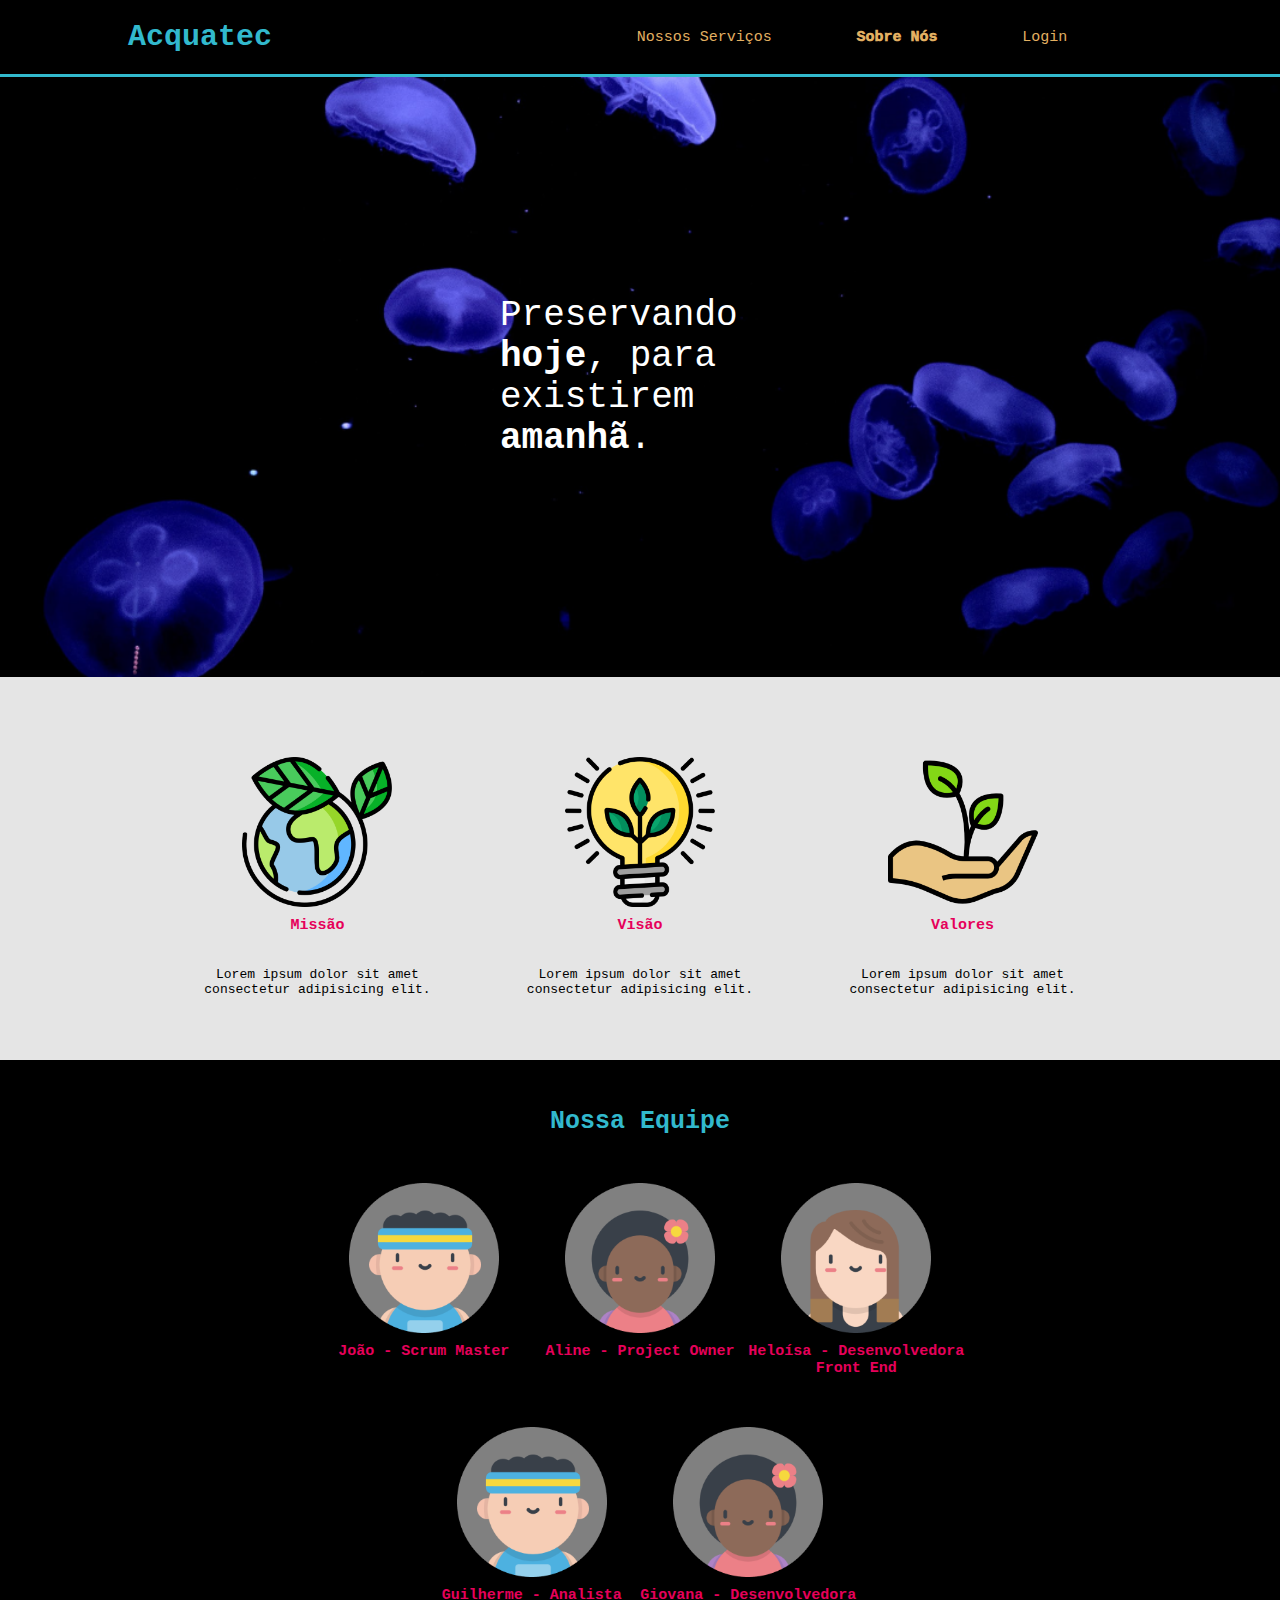
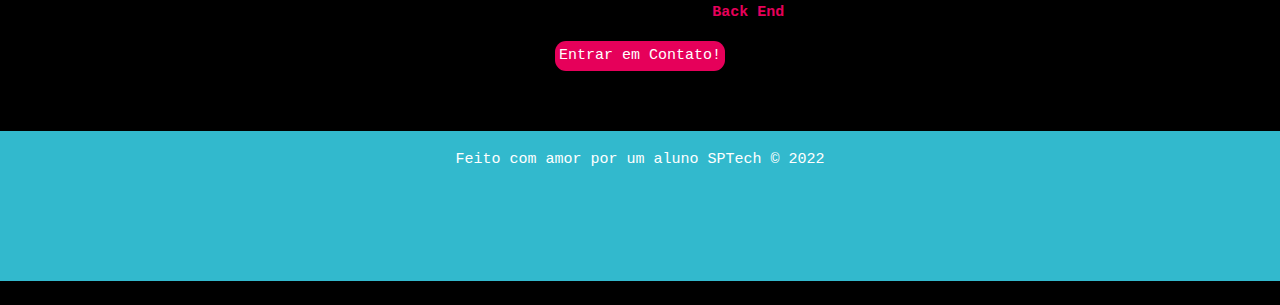
<file: index.html>
<!DOCTYPE html>
<html lang="en">

<head>
    <meta charset="UTF-8">
    <meta http-equiv="X-UA-Compatible" content="IE=edge">
    <meta name="viewport" content="width=device-width, initial-scale=1.0">
    <link rel="stylesheet" href="estilo.css">

    <title>Acquatec</title>


</head>

<body>
    <div class="header">
        <div class="container">
            <h1><a href="index.html">Acquatec</a></h1>
            <ul class="navbar">
                <li>Nossos Serviços</li>
                <li class="agora">Sobre Nós</li>
                <li><a href="login.html">Login</a></li>
            </ul>
        </div>
    </div>

    <div class="banner">
        <div class="container">
            <p>
                Preservando
                <span>hoje</span>, para existirem
                <span>amanhã</span>.
            </p>
        </div>
    </div>

    <div class="social">
        <div class="container">
            <div class="box">
                <img src="imgs/planet-earth_color.png" alt="icone da missão">
                <h4>Missão</h4>
                <p>Lorem ipsum dolor sit amet consectetur adipisicing elit.</p>
            </div>
            <div class="box">
                <img src="imgs/lightbulb_color.png" alt="icone da visão">
                <h4>Visão</h4>
                <p>Lorem ipsum dolor sit amet consectetur adipisicing elit.</p>
            </div>
            <div class="box">
                <img src="imgs/growth_color.png" alt="icone dos valores">
                <h4>Valores</h4>
                <p>Lorem ipsum dolor sit amet consectetur adipisicing elit.</p>
            </div>
        </div>
    </div>

    <div class="equipe">
        <div>
            <h1>Nossa Equipe</h1>
        </div>
        <div class="container">
            <div class="box">
                <img src="imgs/pessoa3.png" alt="ícone do scrum master">
                <h4>João - Scrum Master</h4>
            </div>
            <div class="box">
                <img src="imgs/pessoa1.png" alt="ícone da project owner">
                <h4>Aline - Project Owner</h4>
            </div>
            <div class="box">
                <img src="imgs/pessoa2.png" alt="ícone da desenvolvedora front end">
                <h4>Heloísa - Desenvolvedora Front End</h4>
            </div>
            <div class="box">
                <img src="imgs/pessoa3.png" alt="ícone do analista">
                <h4>Guilherme - Analista</h4>
            </div>
            <div class="box">
                <img src="imgs/pessoa1.png" alt="ícone da desenvolvedora back end">
                <h4>Giovana - Desenvolvedora Back End</h4>
            </div>
        </div>
        <div class="btnI">
            <button class="btn1">Entrar em Contato!</button>
        </div>
    </div>

    <div class="footer">
        <div class="container">
            <h4>Feito com amor por um aluno SPTech © 2022</h4>
        </div>
    </div>

</body>

</html>
</file>
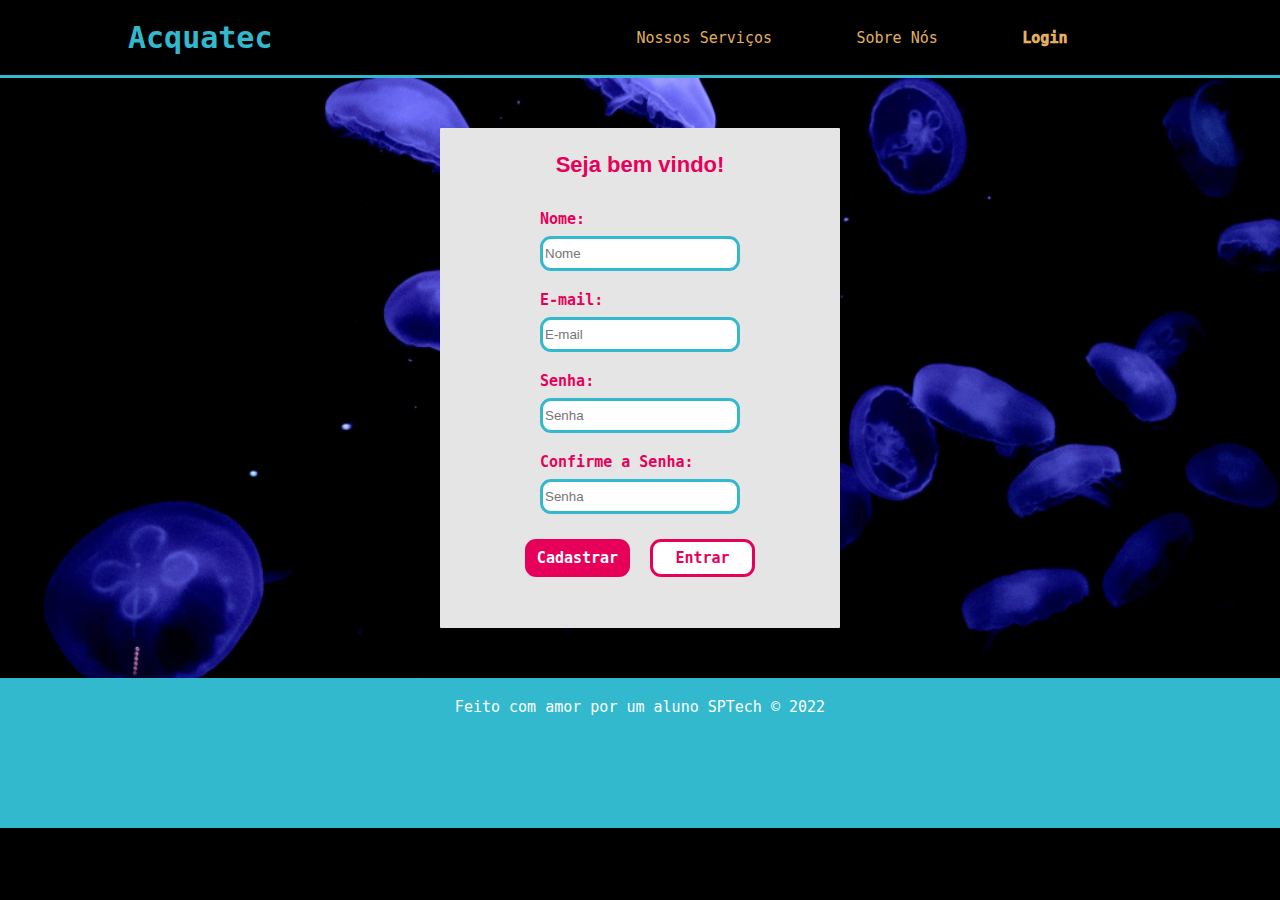
<file: cadastro.html>
<!DOCTYPE html>
<html lang="en">

<head>
    <meta charset="UTF-8">
    <meta http-equiv="X-UA-Compatible" content="IE=edge">
    <meta name="viewport" content="width=device-width, initial-scale=1.0">
    <link rel="stylesheet" href="estilo.css">

    <title>Acquatec-Login</title>


</head>

<body>
    <div class="header">
        <div class="container">
            <h1><a href="index.html">Acquatec</a></h1>
            <ul class="navbar">
                <li> <a href="index.html">Nossos Serviços</a></li>
                <li>Sobre Nós</li>
                <li class="agora">Login</li>
            </ul>
        </div>
    </div>

    <div class="banner">
        <div class="container">
            <div class="card_Cadastro">
                <h2>Seja bem vindo!</h2>
                <div class="form-box">
                    <div class="inptC">
                        <h4>Nome:</h4>
                        <input type="text" placeholder="Nome">
                    </div>
                    <div class="inptC">
                        <h4>E-mail:</h4>
                        <input type="text" placeholder="E-mail">
                    </div>
                    <div class="inptC">
                        <h4>Senha:</h4>
                        <input type="text" placeholder="Senha">
                    </div>
                    <div class="inptC">
                        <h4>Confirme a Senha:</h4>
                        <input type="text" placeholder="Senha">
                    </div>
                    <div class="btnL">
                        <button class="btn1">Cadastrar</button>
                        <button class="btn2">Entrar</button>
                    </div>
                </div>
            </div>
        </div>
    </div>

    <div class="footer">
        <div class="container">
            <h4>Feito com amor por um aluno SPTech © 2022</h4>
        </div>
    </div>


</body>

</html>
</file>
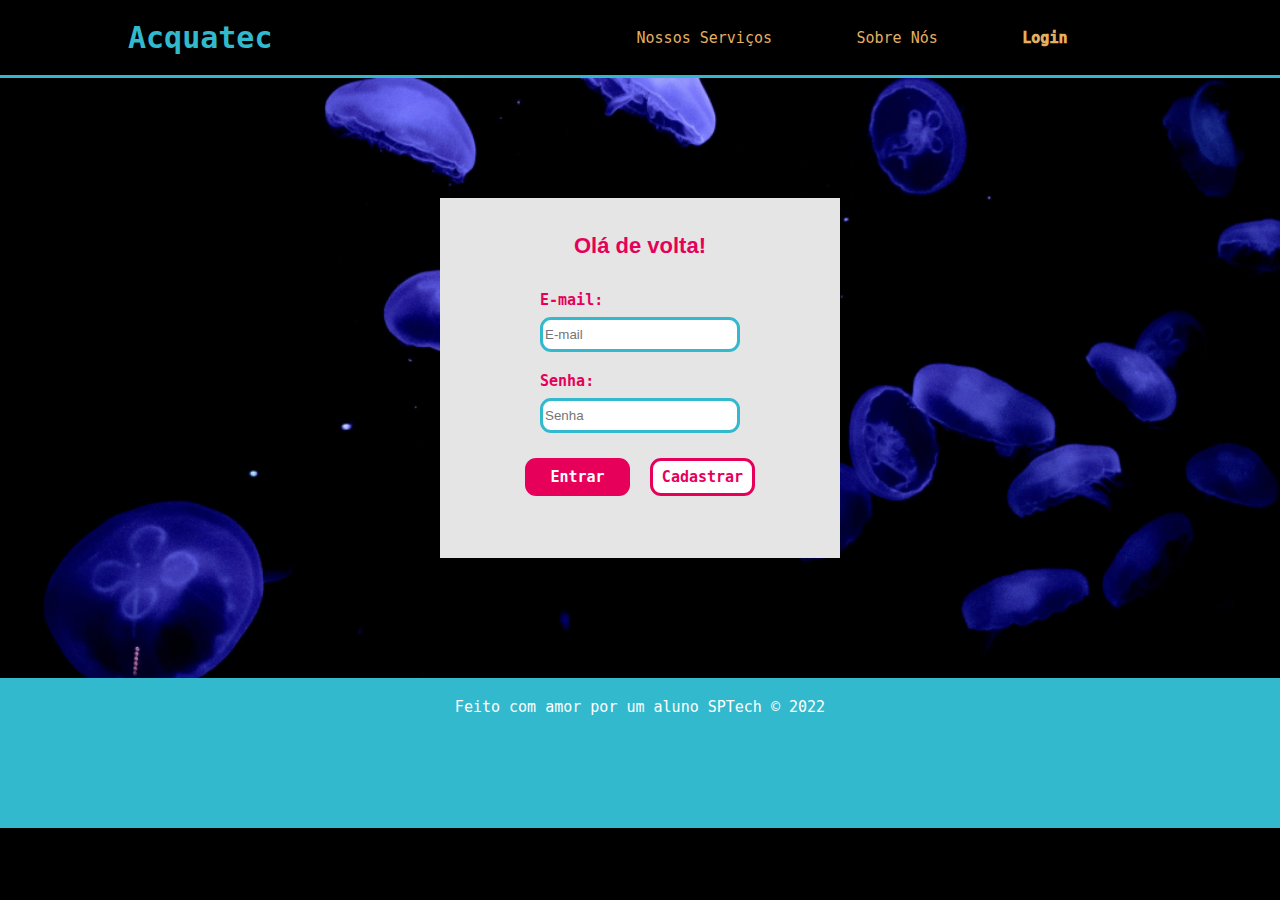
<file: login.html>
<!DOCTYPE html>
<html lang="en">

<head>
    <meta charset="UTF-8">
    <meta http-equiv="X-UA-Compatible" content="IE=edge">
    <meta name="viewport" content="width=device-width, initial-scale=1.0">
    <link rel="stylesheet" href="estilo.css">

    <title>Acquatec-Login</title>


</head>

<body>
    <div class="header">
        <div class="container">
            <h1><a href="index.html">Acquatec</a></h1>
            <ul class="navbar">
                <li> <a href="index.html">Nossos Serviços</a></li>
                <li>Sobre Nós</li>
                <li class="agora">Login</li>
            </ul>
        </div>
    </div>

    <div class="banner">
        <div class="container">
            <div class="card">
                <h2>Olá de volta!</h2>
                <div class="form-box">
                    <div class="inptC">
                        <h4>E-mail:</h4>
                        <input type="text" placeholder="E-mail">
                    </div>
                    <div class="inptC">
                        <h4>Senha:</h4>
                        <input type="password" placeholder="Senha">
                    </div>
                    <div class="btnL">
                        <button class="btn1">Entrar</button>
                        <button class="btn2"><a href="cadastro.html">Cadastrar</a> </button>
                    </div>
                </div>
            </div>
        </div>
    </div>

    <div class="footer">
        <div class="container">
            <h4>Feito com amor por um aluno SPTech © 2022</h4>
        </div>
    </div>


</body>

</html>
</file>
<file: estilo.css>
.header {
    color: #32b9cd;
    border-bottom: 3px solid #32b9cd;
    /* border: 3px solid yellow; */
    font-size: 15px;
}

body {
    margin: 0;
    background-color: black;
    font-family: monospace;
}

.container {
    width: 80%;
    margin: auto;
    /* border: 3px solid red; */
}

.equipe .container {
    width: 65%;
    margin: auto;
    /* border: 3px solid red; */
}

.header .container {
    display: flex;
    justify-content: space-between;
}

.navbar {
    display: flex;
    list-style: none;
    justify-content: space-evenly;
    padding: 0;
    width: 600px;
    align-items: center;
    color: #E3b062;
    /* border: 3px solid blue; */
}

.agora {
    font-weight: 1000;
}

.banner {
    height: 600px;
    background-image: url(imgs/bg-jelly-fish-para-home.png);
    background-size: cover;
}

.banner .container {
    height: 100%;
    display: flex;
    justify-content: center;
    align-items: center;
    color: white;
}

.banner .container p {
    width: 280px;
    margin: 0;
    padding: 0;
    font-size: 36px;
}

.banner span {
    font-weight: bolder;
}

h1 a {
    text-decoration: none;
    color: #32b9cd;
}

button a {
    text-decoration: none;
    color: #e6005a;
}

li a {
    text-decoration: none;
    color: #E3b062;
}

.form-box {
    display: flex;
    flex-direction: column;
}

.form-box h4 {
    font-size: 15px;
    margin-bottom: 8px;
}

.card_Cadastro h2 {
    font-size: 22px;
    margin-top: 0px;
    margin-bottom: 12px;
    font-family: Impact, Haettenschweiler, 'Arial Narrow Bold', sans-serif;
}

input {
    height: 27px;
    width: 190px;
    border: 3px solid #32b9cd;
    border-radius: 11px;
}

.inptC {
    display: flex;
    align-self: center;
    width: 200px;
    flex-wrap: wrap;
}

.btn1 {
    color: white;
    background-color: #e6005a;
    font-family: monospace;
    font-weight: bolder;
    font-size: 15px;
    width: 105px;
    height: 38px;
    border: 0;
    border-radius: 11px;
    padding: 0;
    cursor: pointer;
    margin-bottom: 28px;
}

.btn2 {
    color: #e6005a;
    background-color: white;
    font-family: monospace;
    font-weight: bolder;
    font-size: 15px;
    width: 105px;
    height: 38px;
    border: 3.5px solid #e6005a;
    border-radius: 11px;
    padding: 0;
    cursor: pointer;
}

.btnI {
    display: flex;
    justify-content: center;
}

.btnI .btn1 {
    margin-bottom: 0;
    width: 170px;
    height: 30px;
    font-weight: initial;
}

.btnL {
    margin-top: 25px;
    width: 230px;
    display: flex;
    justify-content: space-between;
}

.banner .card {
    background-color: #e5e5e5;
    height: 360px;
    width: 400px;
    display: flex;
    justify-content: center;
    align-items: center;
    flex-direction: column;
    color: #e6005a;
}

.card_Cadastro {
    background-color: #e5e5e5;
    height: 500px;
    width: 400px;
    display: flex;
    justify-content: center;
    align-items: center;
    flex-direction: column;
    color: #e6005a;
    border-radius: 1px;
}

.card h2 {
    font-size: 22px;
    margin-top: 0px;
    margin-bottom: 12px;
    font-family: Impact, Haettenschweiler, 'Arial Narrow Bold', sans-serif;
}


/* A partir daqui é o código é referente ao footer e missão, visão e valores */

.social {
    background-color: #e5e5e5;
    padding: 50px 0;
}

.box {
    display: flex;
    flex-direction: column;
    text-align: center;
    width: 26%;
    margin-top: 30px;
}

.box img {
    width: 150px;
    align-self: center;
}

.box h4 {
    color: #e6005a;
    font-size: 15px;
    margin-top: 10px;
}

.box p {
    color: black;
    font-size: 13px;
}

.social .container {
    display: flex;
    justify-content: space-evenly;
}

.equipe {
    padding: 30px 0;
    padding-bottom: 60px;
}

.equipe .container {
    margin-top: 0;
    display: flex;
    flex-wrap: wrap;
    background-color: black;
    justify-content: center;
}

.equipe h1 {
    display: flex;
    color: #32b9cd;
    font-size: 25px;
    font-family: monospace;
    justify-content: center;
}

.footer {
    background-color: #32b9cd;
    height: 150px;
    color: white;
    margin: 0;
    padding: 0;
    display: flex;
}

.footer .container {
    display: flex;
    justify-content: center;
    margin-top: 20px;
    font-size: 15px;
}

.footer h4 {
    font-weight: lighter;
    margin: 0;
    padding: 0;
}
</file>
